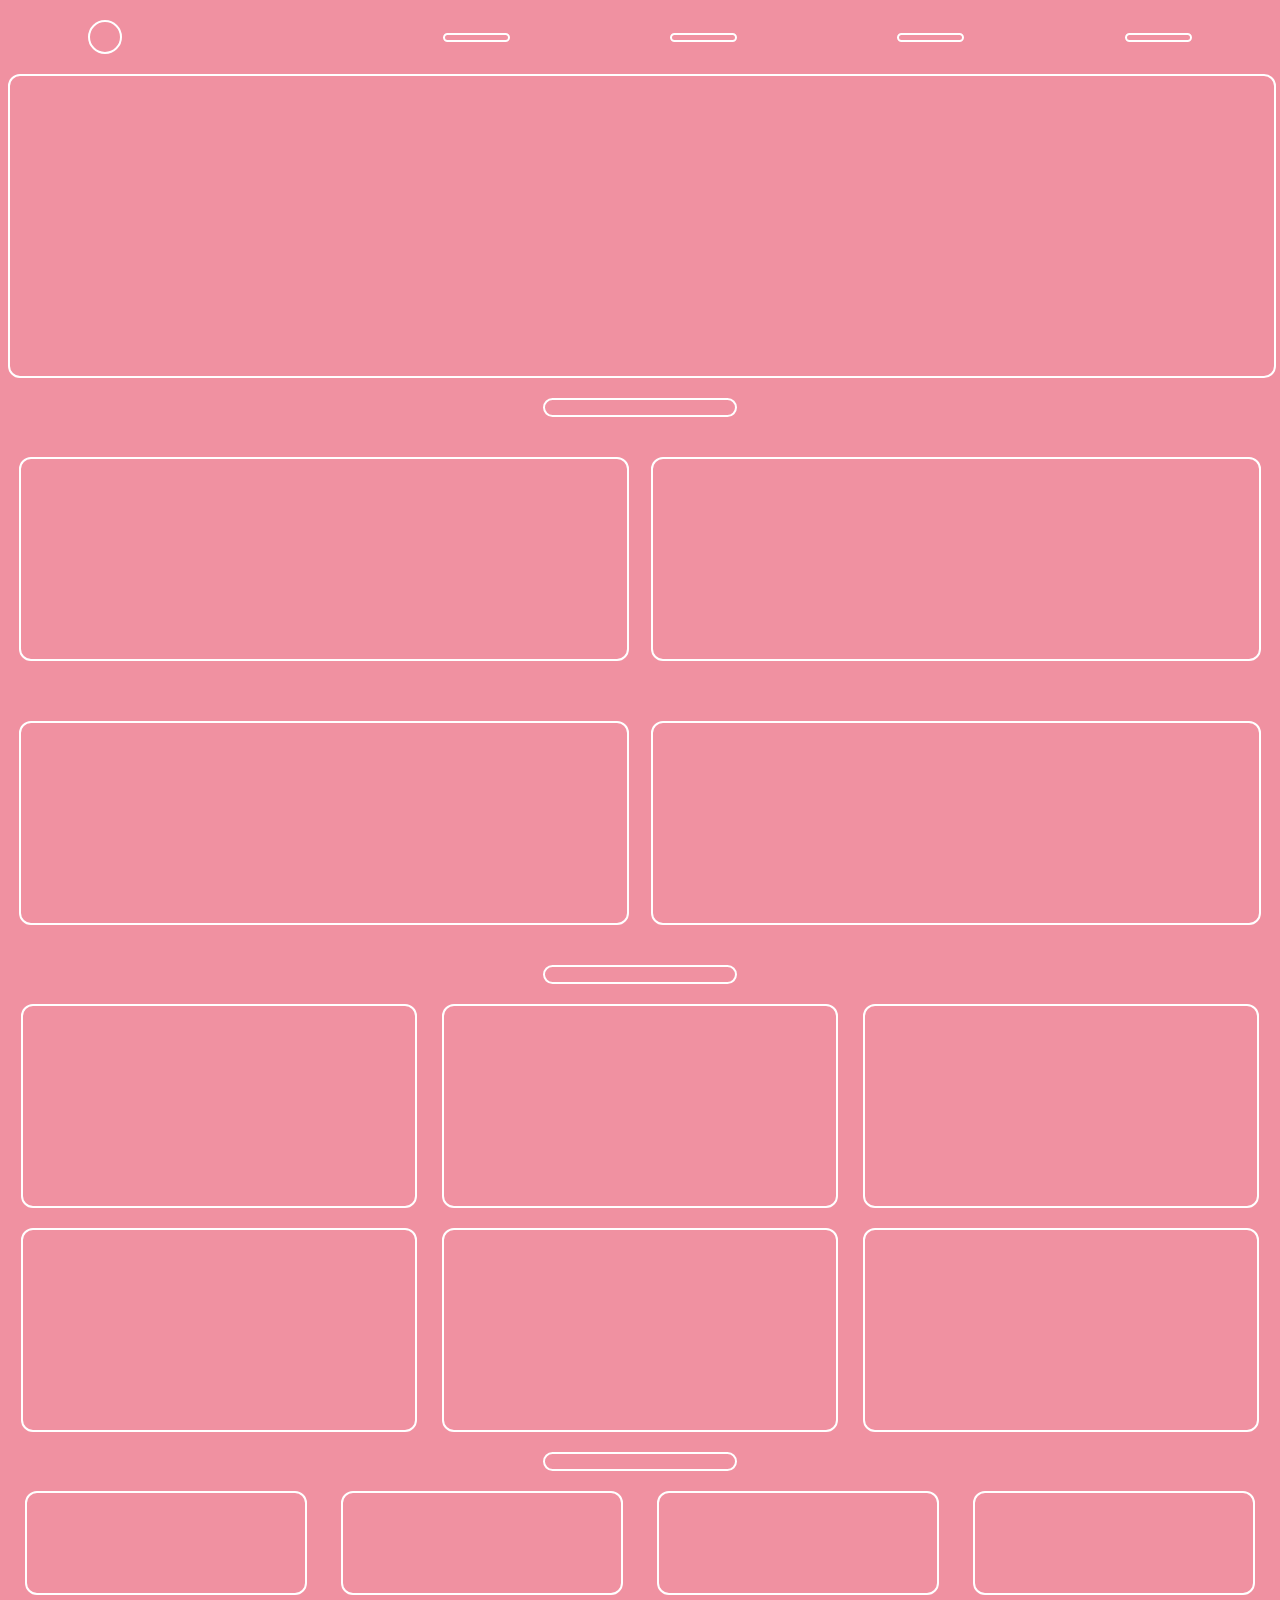
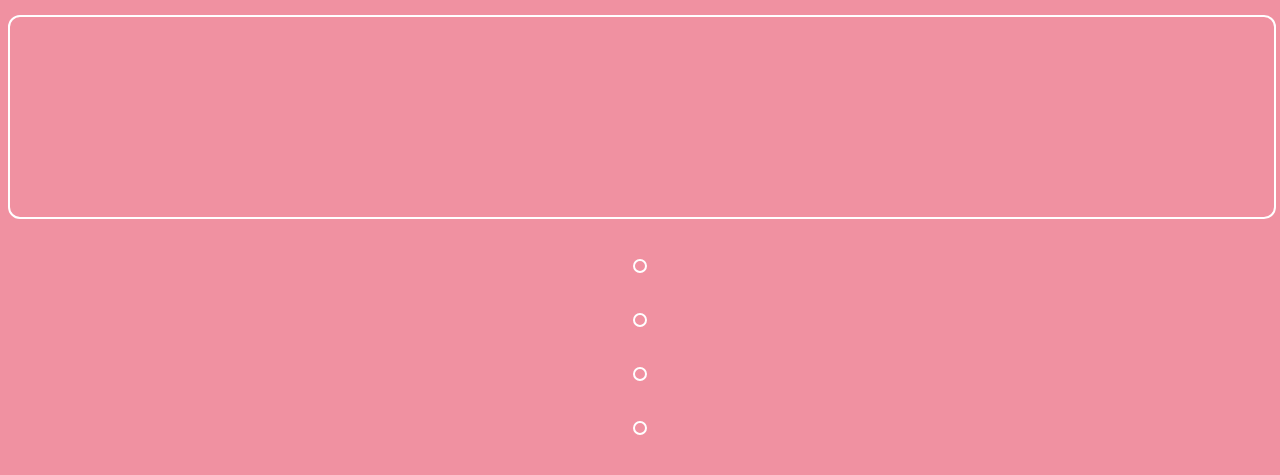
<file: index.html>
<!DOCTYPE html>
<html lang="en">
<head>
    <meta charset="UTF-8">
    <meta name="viewport" content="width=device-width, initial-scale=1.0">
    <title>Document</title>

<style>
body{

background-color: rgb(240, 145, 161);

}
.entete{

display: flex;
justify-content: space-around;
align-items: center;
margin: 20px auto;




}
.petiterectangle{

width: 5%;
height: 5px;
border:2px solid white ;
border-radius: 12px;



}
.cercle2{

height: 30px;
width:30px;
border: 2px solid white;
border-radius: 50%;

}
.granderectangle{

width: 100%;
height: 300px;
border: 2px solid white;
border-radius: 12px;

}
.petiterect{

width: 15%;
height: 15px;
border: 2px solid white;
align-items: center;
margin: 20px auto;
border-radius: 12px;

}
.contenantrectangles{
justify-content: space-around;
display: flex;
margin: 20px auto;
border: 12px;
}
.rect4{

width: 48%;
height: 200px;
border: 2px solid white;
margin: 20px auto;
border-radius: 12px;
} 

.contenant2{
justify-content: space-around;
display: flex;
margin: 20px auto;
border: 12px;
}
.rect2{

width: 48%;
height: 200px;
border: 2px solid white;
margin: 20px auto;
border-radius: 12px;
} 


.petiterect2{

width: 15%;
height: 15px;
border: 2px solid white;
align-items: center;
margin: 20px auto;
border-radius: 12px; 
}

.troisrectangles{
display: flex;
justify-content: space-around;
margin: 20px auto;
}

.rectangle3{

width: 31%;
height: 200px;
border: solid  2px white;
border-radius: 12px;

}

.sixrectangles{
display: flex;
justify-content: space-around;
margin: 20px auto;

}
.rectangle6{


width: 31%;
height: 200px;
border: solid  2px white;
border-radius: 12px;

}

.cercle3{

width: 15%;
height: 15px;
border: 2px solid white;
align-items: center;
margin: 20px auto;
border-radius: 12px; 
}
.content4{

display: flex;
justify-content: space-around;
margin: 20px auto;

}

.rec4{

width: 22%;
height: 100px;
border: 2px solid white;
border-radius: 12px;

}

.dernierrectangle{

width: 100%;
height: 200px;
border: 2px solid white;
border-radius: 12px;

}
.quatrerecercles{ 

display: flex;
justify-content: space-around;
gap: 12px;
margin: 20px ;
}
.cercle4{

    width: 10px;
    height: 10px;
border: 2px solid white;
border-radius: 50%;
margin: 40px auto;

}

.contentrect{
display: flex;
justify-content: space-around;


}

.dernierrect{
width: 50%;
height: 100px;
border: 2px white;
border-radius: 12px;

}








</style>
  </head>


<body>


    </div>
    <div class="entete">
       
        <div class="cercle2"></div>
        
 <div class="rectangle"></div>

 <div class="petiterectangle"></div>
 <div class="petiterectangle"> </div>
 <div class="petiterectangle"></div>
 <div class="petiterectangle"></div>
    </div>

<div class="granderectangle"></div>

<div class="petiterect"></div>

<div class="contenantrectangles">

<div class="rect4"></div>
<div class="rect4"></div>

</div>
<div class="contenant2">

<div class="rect2"></div>
<div class="rect2"></div>
</div>
 
<div class=" petiterect2 "></div>


<div class="troisrectangles">

<div class="rectangle3"></div>
<div class="rectangle3"></div>
<div class="rectangle3"></div>


</div>

 <div class="sixrectangles">

<div class="rectangle6"></div>
<div class="rectangle6"></div>
<div class="rectangle6"></div>


 </div>

<div class="cercle3"></div>

<div class="content4">

<div class="rec4"></div>
<div class="rec4"></div>
<div class="rec4"></div>
<div class="rec4"></div>

</div>

<div class="dernierrectangle"></div>

<div class="quatrecercle">


<div class="cercle4"> </div>
<div class="cercle4"></div>
<div class="cercle4"></div>
<div class="cercle4"></div>

</div>




</body>
</html>
</file>
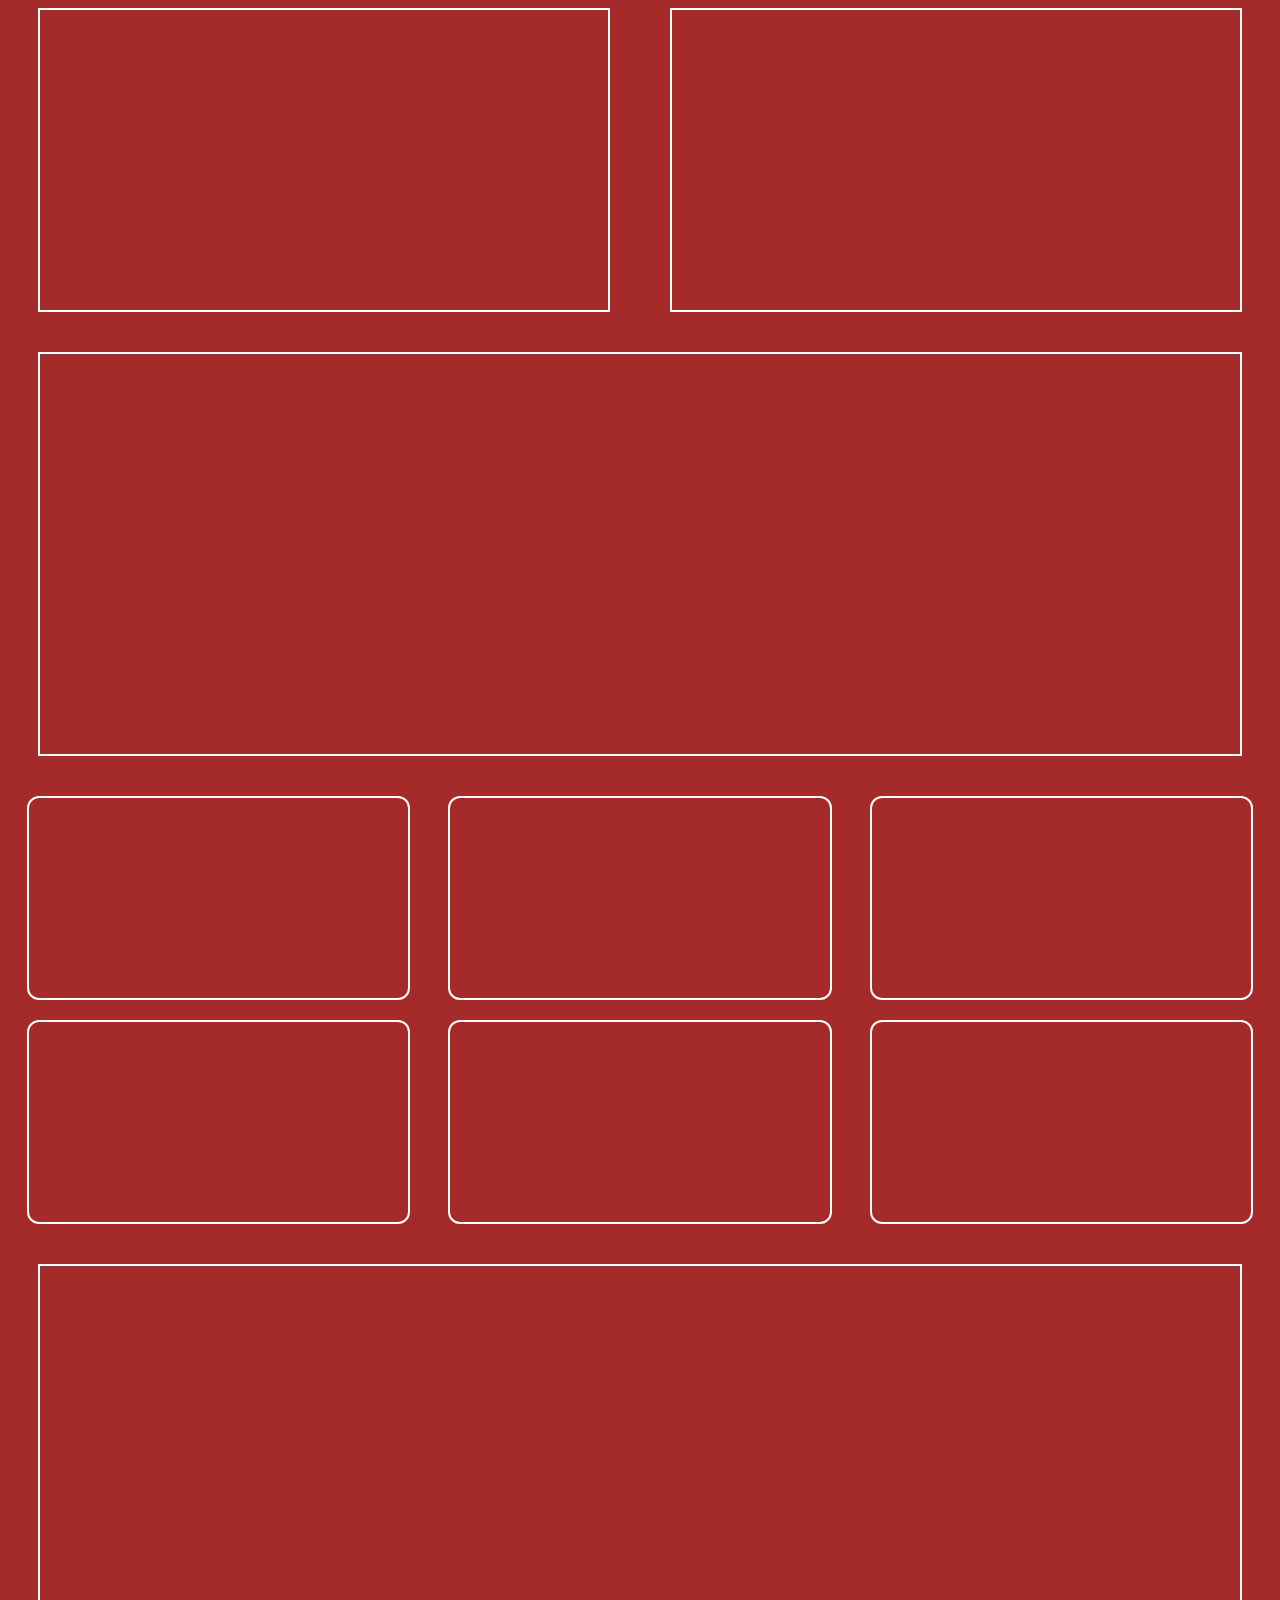
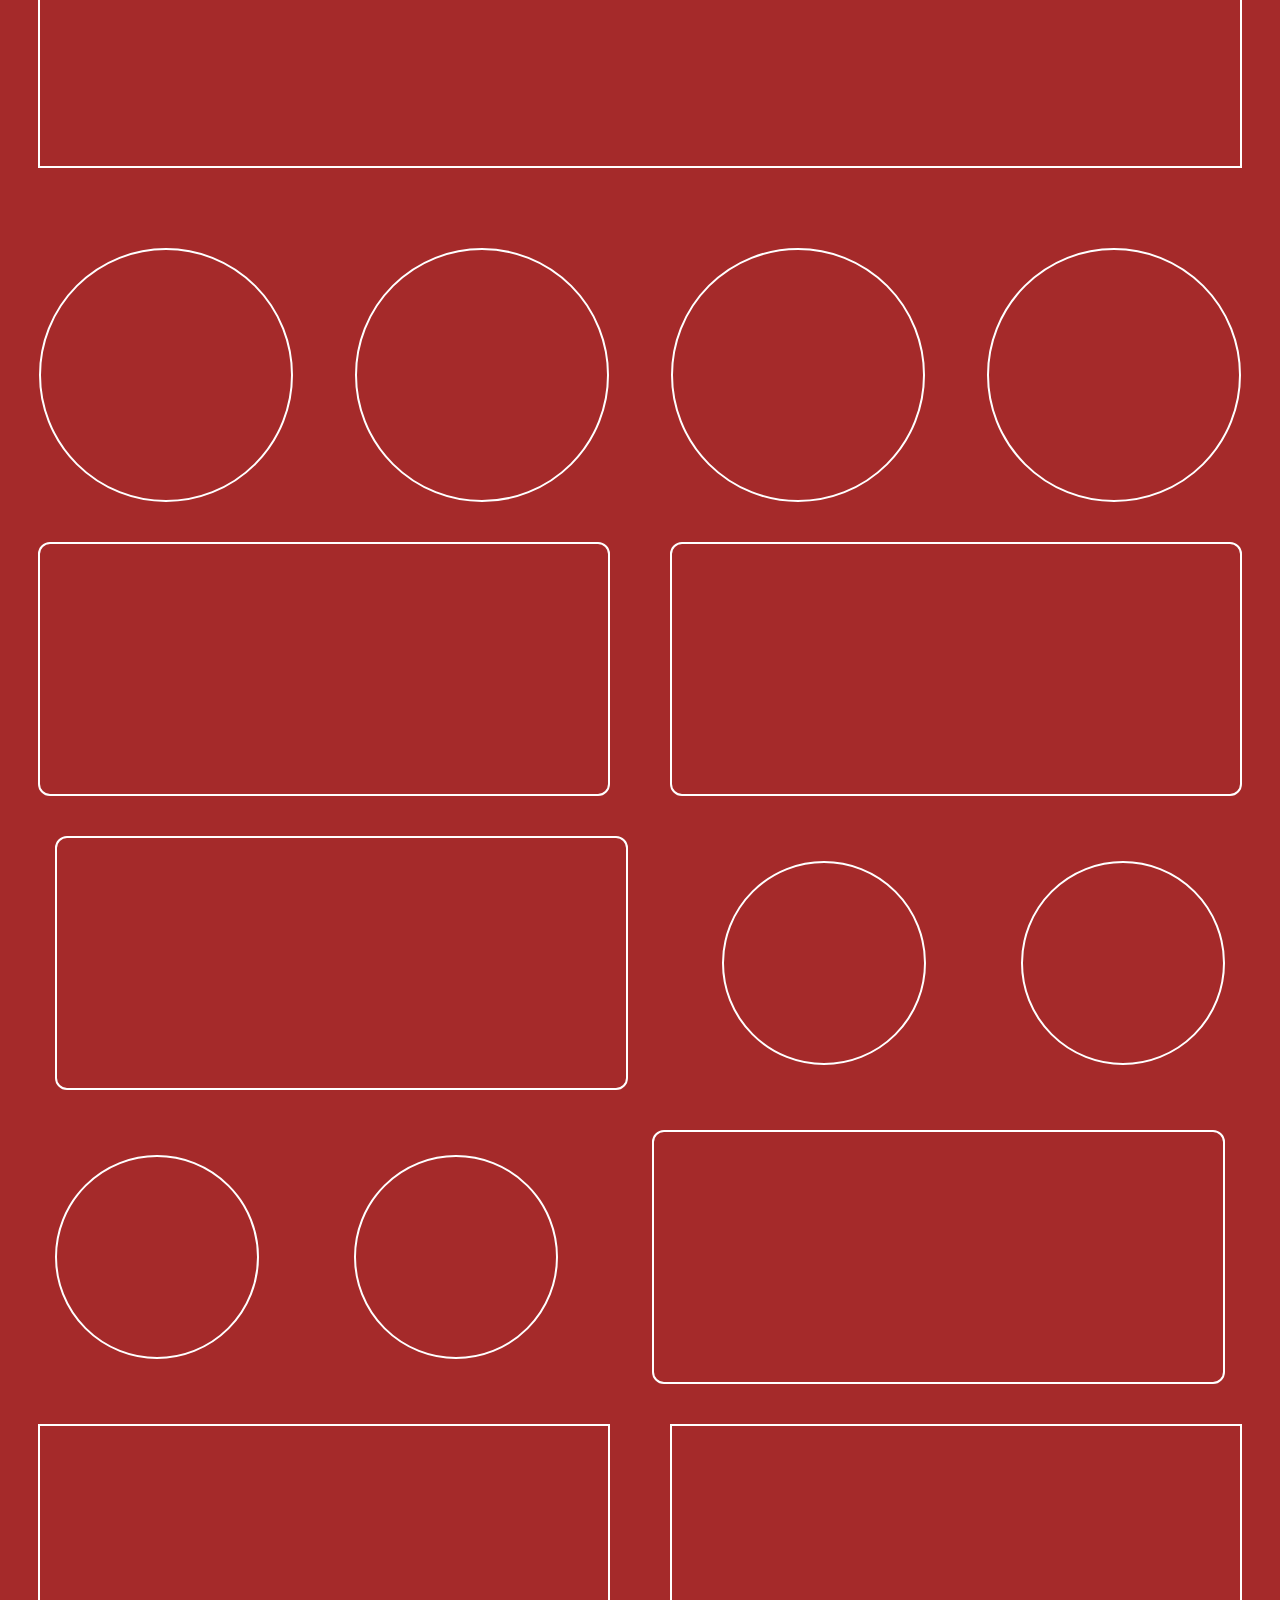
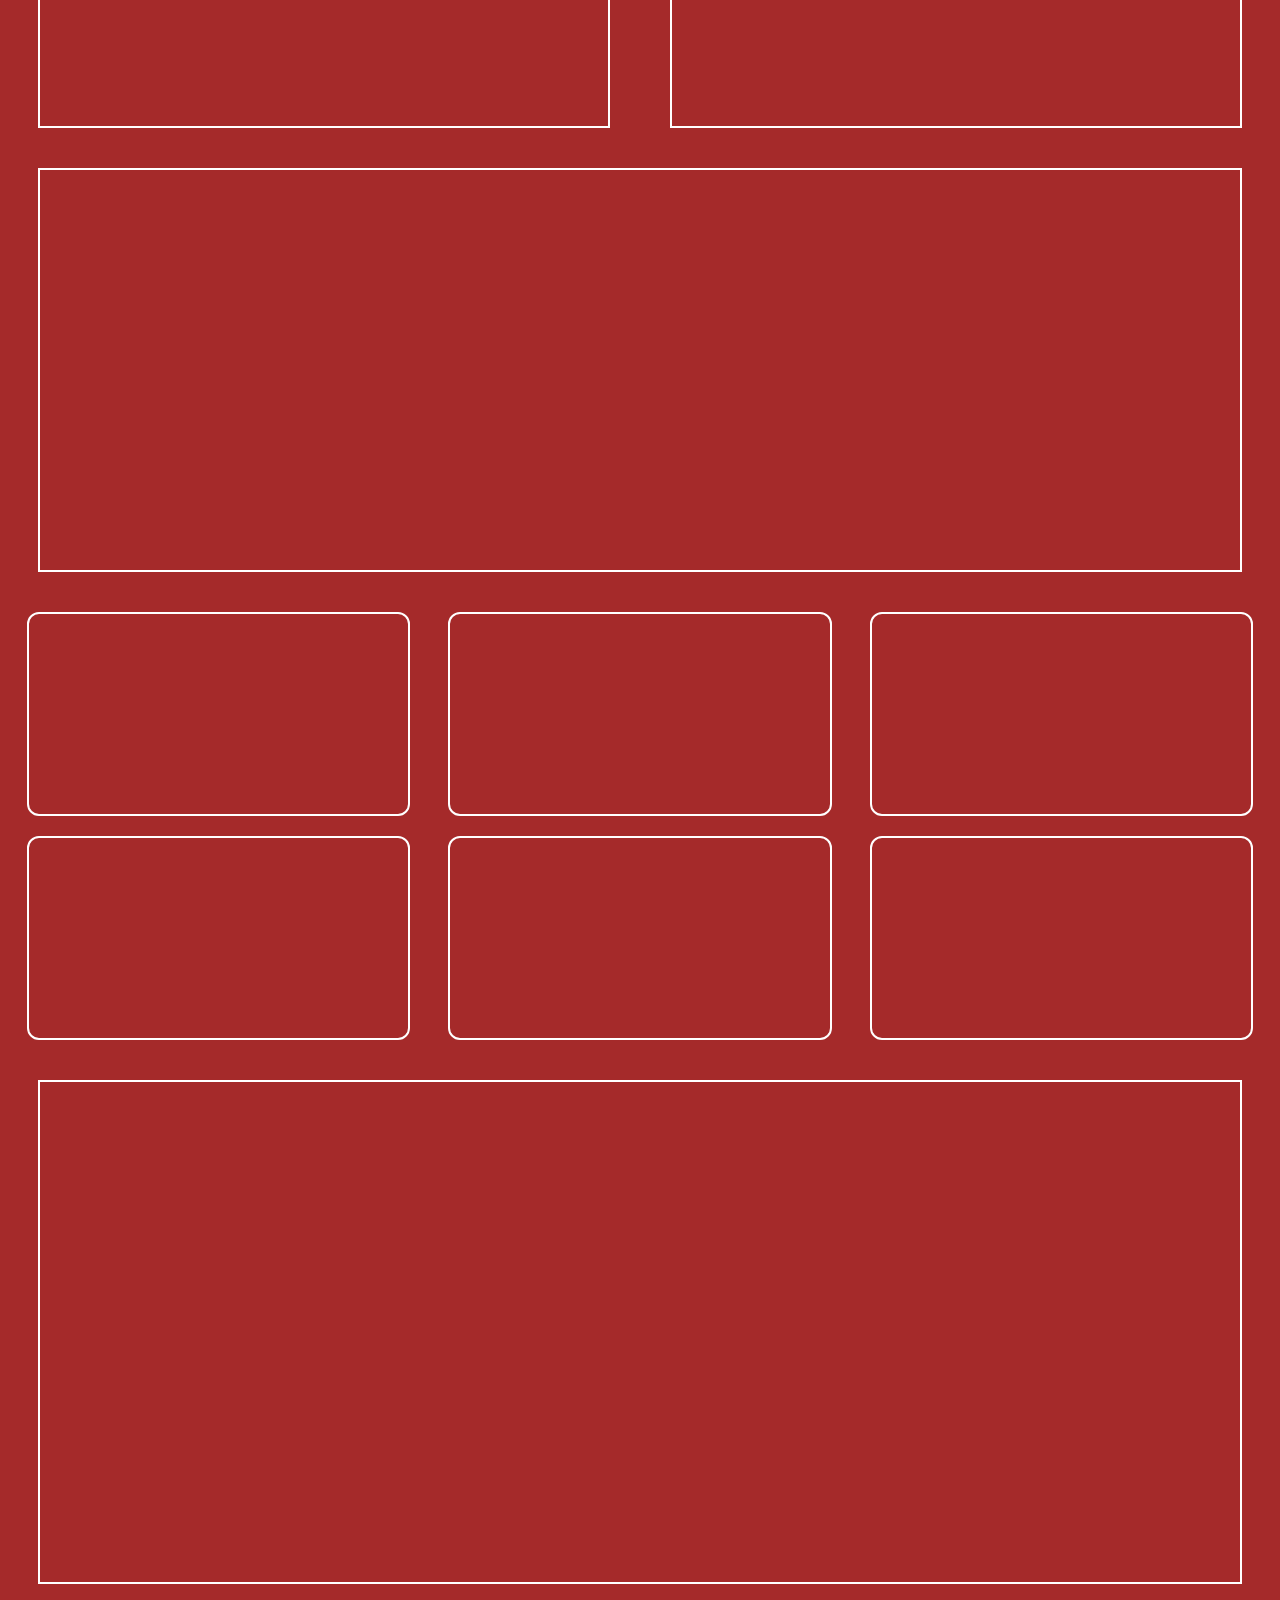
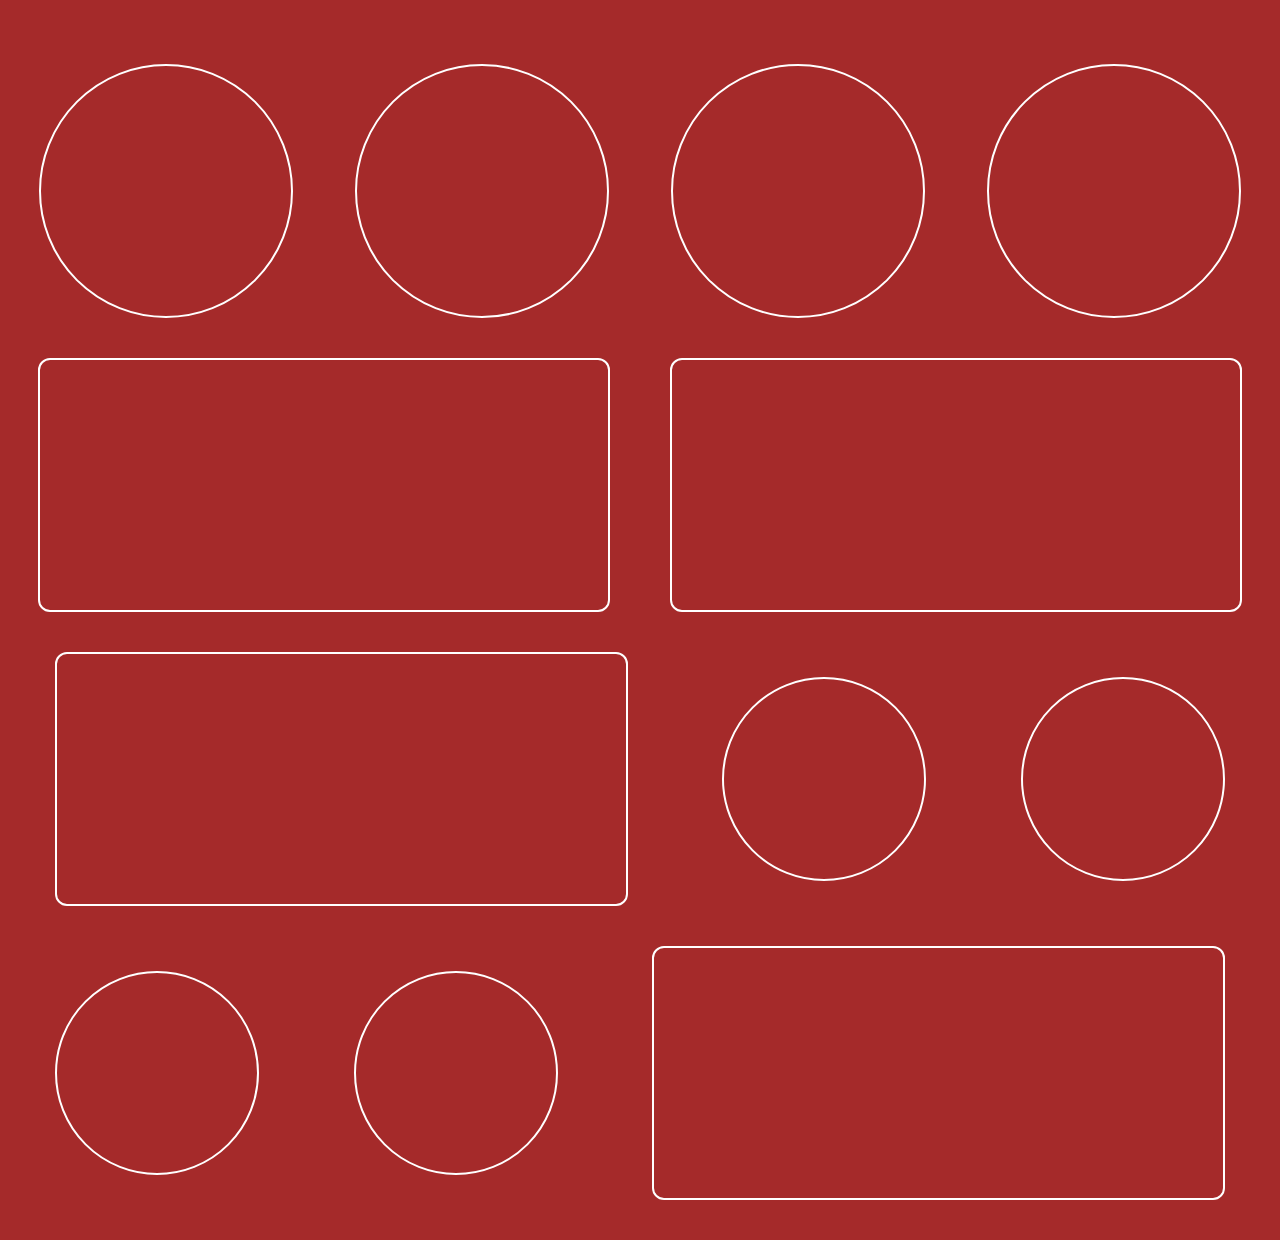
<file: correction.html>
<!DOCTYPE html>
<html lang="en">

<head>
    <meta charset="UTF-8">
    <meta name="viewport" content="width=device-width, initial-scale=1.0">
    <title>Document</title>
    <style>

body{
    background-color: brown;
}

.deuxrectangles{

 display: flex;
 justify-content: space-around;

}
.rectangle{

width: 45%;
height: 300px;
border: 2px solid white;

}
.granderectangle{

width: 95%;
height: 400px;
border: 2px solid white;
margin: 40px auto;

}
.A{

display: flex;
justify-content: space-around;
margin: 20px auto;


}

.B{

width: 30%;
height: 200px;
border:2px solid white ;
border-radius: 12px ;


}
.bigrectangle{

width: 95%;
height: 500px;
border: 2px solid white;
margin: 40px auto;
}

.contentcercle{


display: flex;
justify-content: space-around;

}
.cercle{

    width: 250px;
    height: 250px;
border: 2px solid white;
border-radius: 50%;
margin: 40px auto;
}
.rec{

width: 45%;
height: 250px;
border: 2px solid white;
border-radius: 12px;
}
.contenant3{
display: flex;
justify-content: space-around;
align-items: center;
margin: 40px auto;
}
.rectangle2{

width: 45%;
height: 250px;
border:2px solid white ;
border-radius: 12px;

}
.cercle2{

height: 200px;
width: 200px;
border: 2px solid white;
border-radius: 50%;
}


    </style>
</head>

<body>
    <div class="deuxrectangles">

        <div class="rectangle"></div>
        <div class="rectangle"></div>


    </div>

    <div class="granderectangle"></div>


    <div class="A">
        <div class="B"></div>
        <div class="B"></div>
        <div class="B"></div>



    </div>




    <div class="A">
        <div class="B"></div>
        <div class="B"></div>
        <div class="B"></div>


    </div>
    <div class="bigrectangle"></div>

    <div class="contentcercle">
        <div class="cercle"></div>
        <div class="cercle"></div>
        <div class="cercle"></div>
        <div class="cercle"></div>


    </div>
    <div class="deuxrectangles">

        <div class="rec"></div>
        <div class="rec"></div>


    </div>
    <div class="contenant3">
        <div class="rectangle2"></div>
        <div class="cercle2"></div>
        <div class="cercle2"></div>

    </div>


    </div>
    <div class="contenant3">
       
        <div class="cercle2"></div>
        <div class="cercle2"></div>
 <div class="rectangle2"></div>
    </div>
</body>

</html>


    </style>
</head>

<body>
    <div class="deuxrectangles">

        <div class="rectangle"></div>
        <div class="rectangle"></div>


    </div>

    <div class="granderectangle"></div>


    <div class="A">
        <div class="B"></div>
        <div class="B"></div>
        <div class="B"></div>



    </div>




    <div class="A">
        <div class="B"></div>
        <div class="B"></div>
        <div class="B"></div>


    </div>
    <div class="bigrectangle"></div>

    <div class="contentcercle">
        <div class="cercle"></div>
        <div class="cercle"></div>
        <div class="cercle"></div>
        <div class="cercle"></div>


    </div>
    <div class="deuxrectangles">

        <div class="rec"></div>
        <div class="rec"></div>


    </div>
    <div class="contenant3">
        <div class="rectangle2"></div>
        <div class="cercle2"></div>
        <div class="cercle2"></div>

    </div>


    </div>
    <div class="contenant3">
       
        <div class="cercle2"></div>
        <div class="cercle2"></div>
 <div class="rectangle2"></div>
    </div>
</body>

</html>
</file>
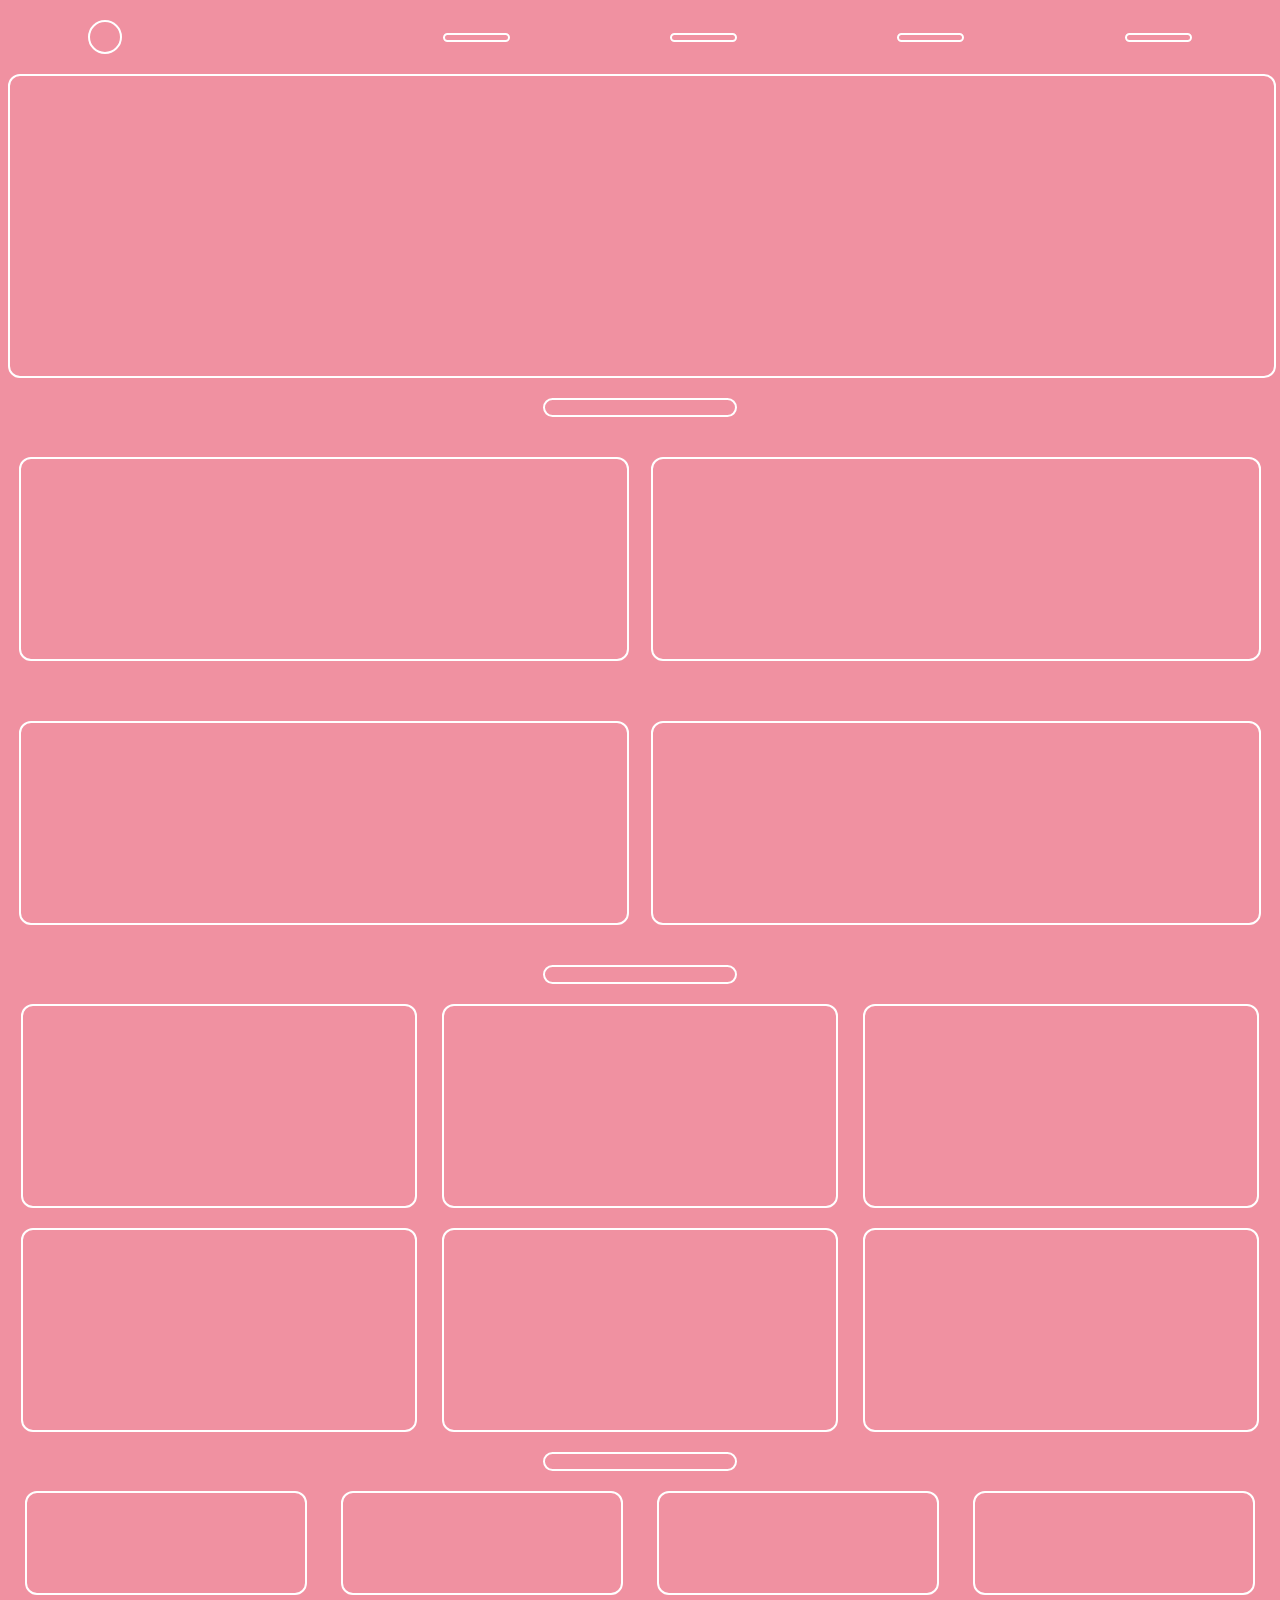
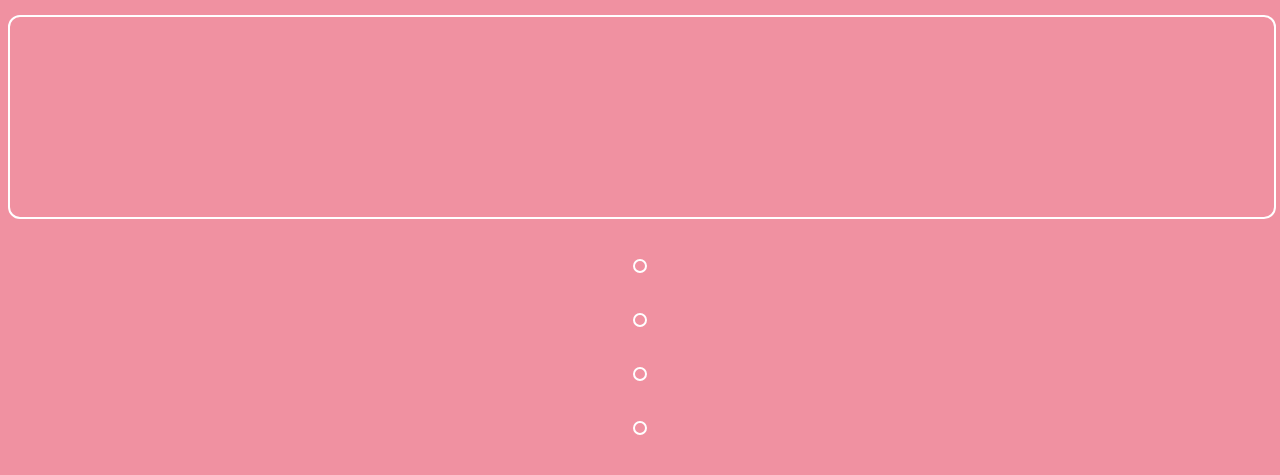
<file: exo1.html>
<!DOCTYPE html>
<html lang="en">
<head>
    <meta charset="UTF-8">
    <meta name="viewport" content="width=device-width, initial-scale=1.0">
    <title>Document</title>

<style>
body{

background-color: rgb(240, 145, 161);

}
.entete{

display: flex;
justify-content: space-around;
align-items: center;
margin: 20px auto;


}
.petiterectangle{

width: 5%;
height: 5px;
border:2px solid white ;
border-radius: 12px;



}
.cercle2{

height: 30px;
width:30px;
border: 2px solid white;
border-radius: 50%;

}
.granderectangle{

width: 100%;
height: 300px;
border: 2px solid white;
border-radius: 12px;

}
.petiterect{

width: 15%;
height: 15px;
border: 2px solid white;
align-items: center;
margin: 20px auto;
border-radius: 12px;

}
.contenantrectangles{
justify-content: space-around;
display: flex;
margin: 20px auto;
border: 12px;
}
.rect4{

width: 48%;
height: 200px;
border: 2px solid white;
margin: 20px auto;
border-radius: 12px;
} 

.contenant2{
justify-content: space-around;
display: flex;
margin: 20px auto;
border: 12px;
}
.rect2{

width: 48%;
height: 200px;
border: 2px solid white;
margin: 20px auto;
border-radius: 12px;
} 


.petiterect2{

width: 15%;
height: 15px;
border: 2px solid white;
align-items: center;
margin: 20px auto;
border-radius: 12px; 
}

.troisrectangles{
display: flex;
justify-content: space-around;
margin: 20px auto;
}

.rectangle3{

width: 31%;
height: 200px;
border: solid  2px white;
border-radius: 12px;

}

.sixrectangles{
display: flex;
justify-content: space-around;
margin: 20px auto;

}
.rectangle6{


width: 31%;
height: 200px;
border: solid  2px white;
border-radius: 12px;

}

.cercle3{

width: 15%;
height: 15px;
border: 2px solid white;
align-items: center;
margin: 20px auto;
border-radius: 12px; 
}
.content4{

display: flex;
justify-content: space-around;
margin: 20px auto;

}

.rec4{

width: 22%;
height: 100px;
border: 2px solid white;
border-radius: 12px;

}

.dernierrectangle{

width: 100%;
height: 200px;
border: 2px solid white;
border-radius: 12px;

}
.quatrerecercles{ 

display: flex;
justify-content: space-around;
gap: 12px;
margin: 20px ;
}
.cercle4{

    width: 10px;
    height: 10px;
border: 2px solid white;
border-radius: 50%;
margin: 40px auto;

}

.contentrect{
display: flex;
justify-content: space-around;


}

.dernierrect{
width: 50%;
height: 100px;
border: 2px white;
border-radius: 12px;

}








</style>
  </head>


<body>


    </div>
    <div class="entete">
       
        <div class="cercle2"></div>
        
 <div class="rectangle"></div>

 <div class="petiterectangle"></div>
 <div class="petiterectangle"> </div>
 <div class="petiterectangle"></div>
 <div class="petiterectangle"></div>
    </div>

<div class="granderectangle"></div>

<div class="petiterect"></div>

<div class="contenantrectangles">

<div class="rect4"></div>
<div class="rect4"></div>

</div>
<div class="contenant2">

<div class="rect2"></div>
<div class="rect2"></div>
</div>
 
<div class=" petiterect2 "></div>


<div class="troisrectangles">

<div class="rectangle3"></div>
<div class="rectangle3"></div>
<div class="rectangle3"></div>


</div>

 <div class="sixrectangles">

<div class="rectangle6"></div>
<div class="rectangle6"></div>
<div class="rectangle6"></div>


 </div>

<div class="cercle3"></div>

<div class="content4">

<div class="rec4"></div>
<div class="rec4"></div>
<div class="rec4"></div>
<div class="rec4"></div>

</div>

<div class="dernierrectangle"></div>

<div class="quatrecercle">


<div class="cercle4"> </div>
<div class="cercle4"></div>
<div class="cercle4"></div>
<div class="cercle4"></div>

</div>




</body>
</html>
</file>
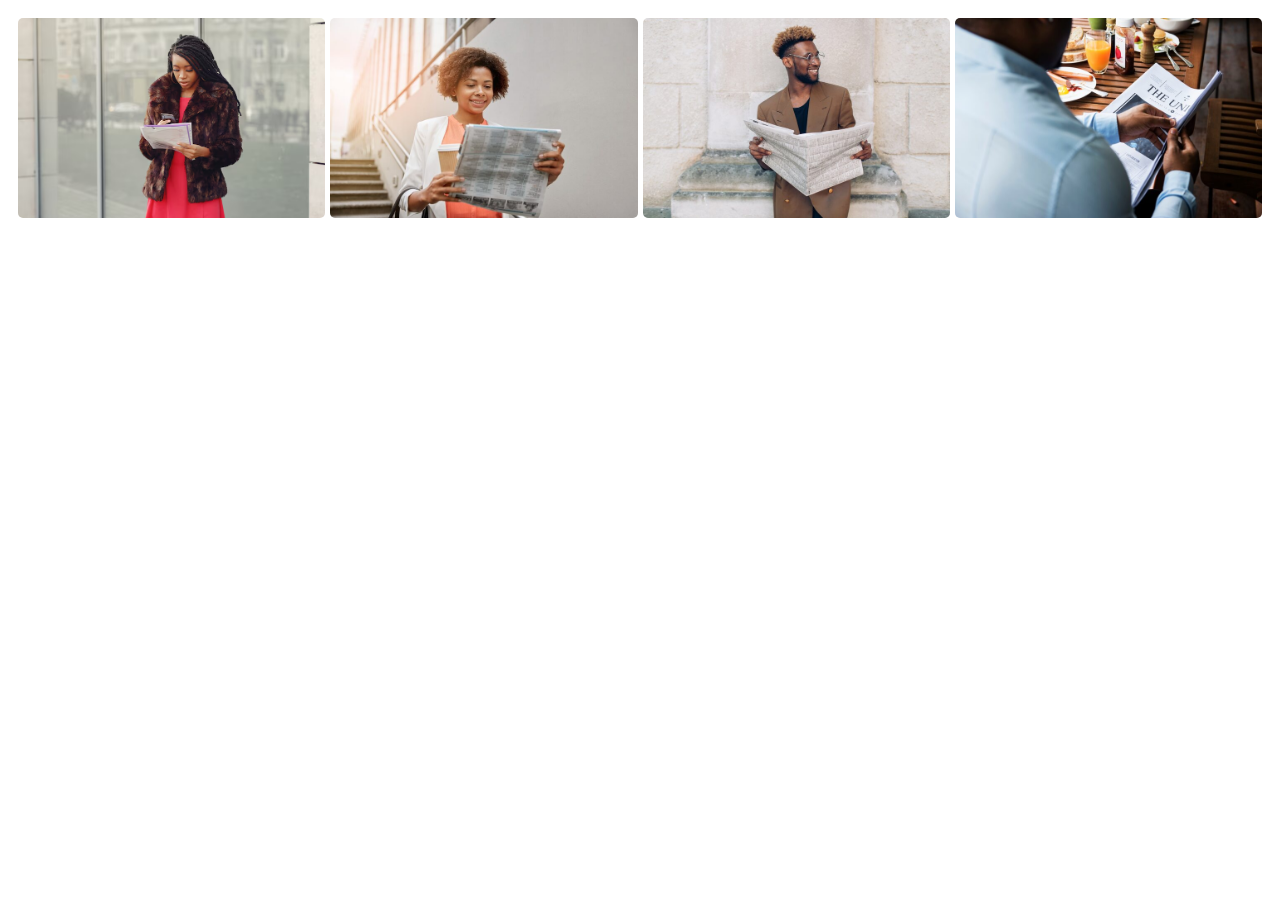
<file: exo2.html>
<!DOCTYPE html>
<html lang="en">
<head>
    <meta charset="UTF-8">
    <meta name="viewport" content="width=device-width, initial-scale=1.0">
    <title>Document</title>


<style>


.bloc {
    display: flex;           /* met les images sur une ligne */
    gap: 5px;               /* espace entre images */
    padding: 10px;
    border-radius: 5px;

    
}

.bloc img {
    width:500px;              /* 4 images = 25% chacune */
    height: 200px;
    object-fit: cover;
    border-radius: 5px;
}


p{

text-align: center;

}


.bigrectangle{

width: 95%;
height: 500px;
border: 2px solid white;
margin: 40px auto;
}

</style>

</head>
<body>
    



<div class="bloc image">
    <img src="./belle-femme-affaires-noire-dans-ville-printemps_1157-32172.jpg">
    <img src="./concept-entreprise-personnes-jeune-femme-affaires-afro-americaine-souriante-tasse-cafe-descendant-escaliers-dans-pass(2).jpg">
    <img src="./homme-veste-journal_1429-2373.jpg">
    <img src="./vue-arriere-homme-noir-journal-lisant-prendre-petit-dejeuner_53876-54394.jpg">

    
</div>



</body>
</html>
</file>
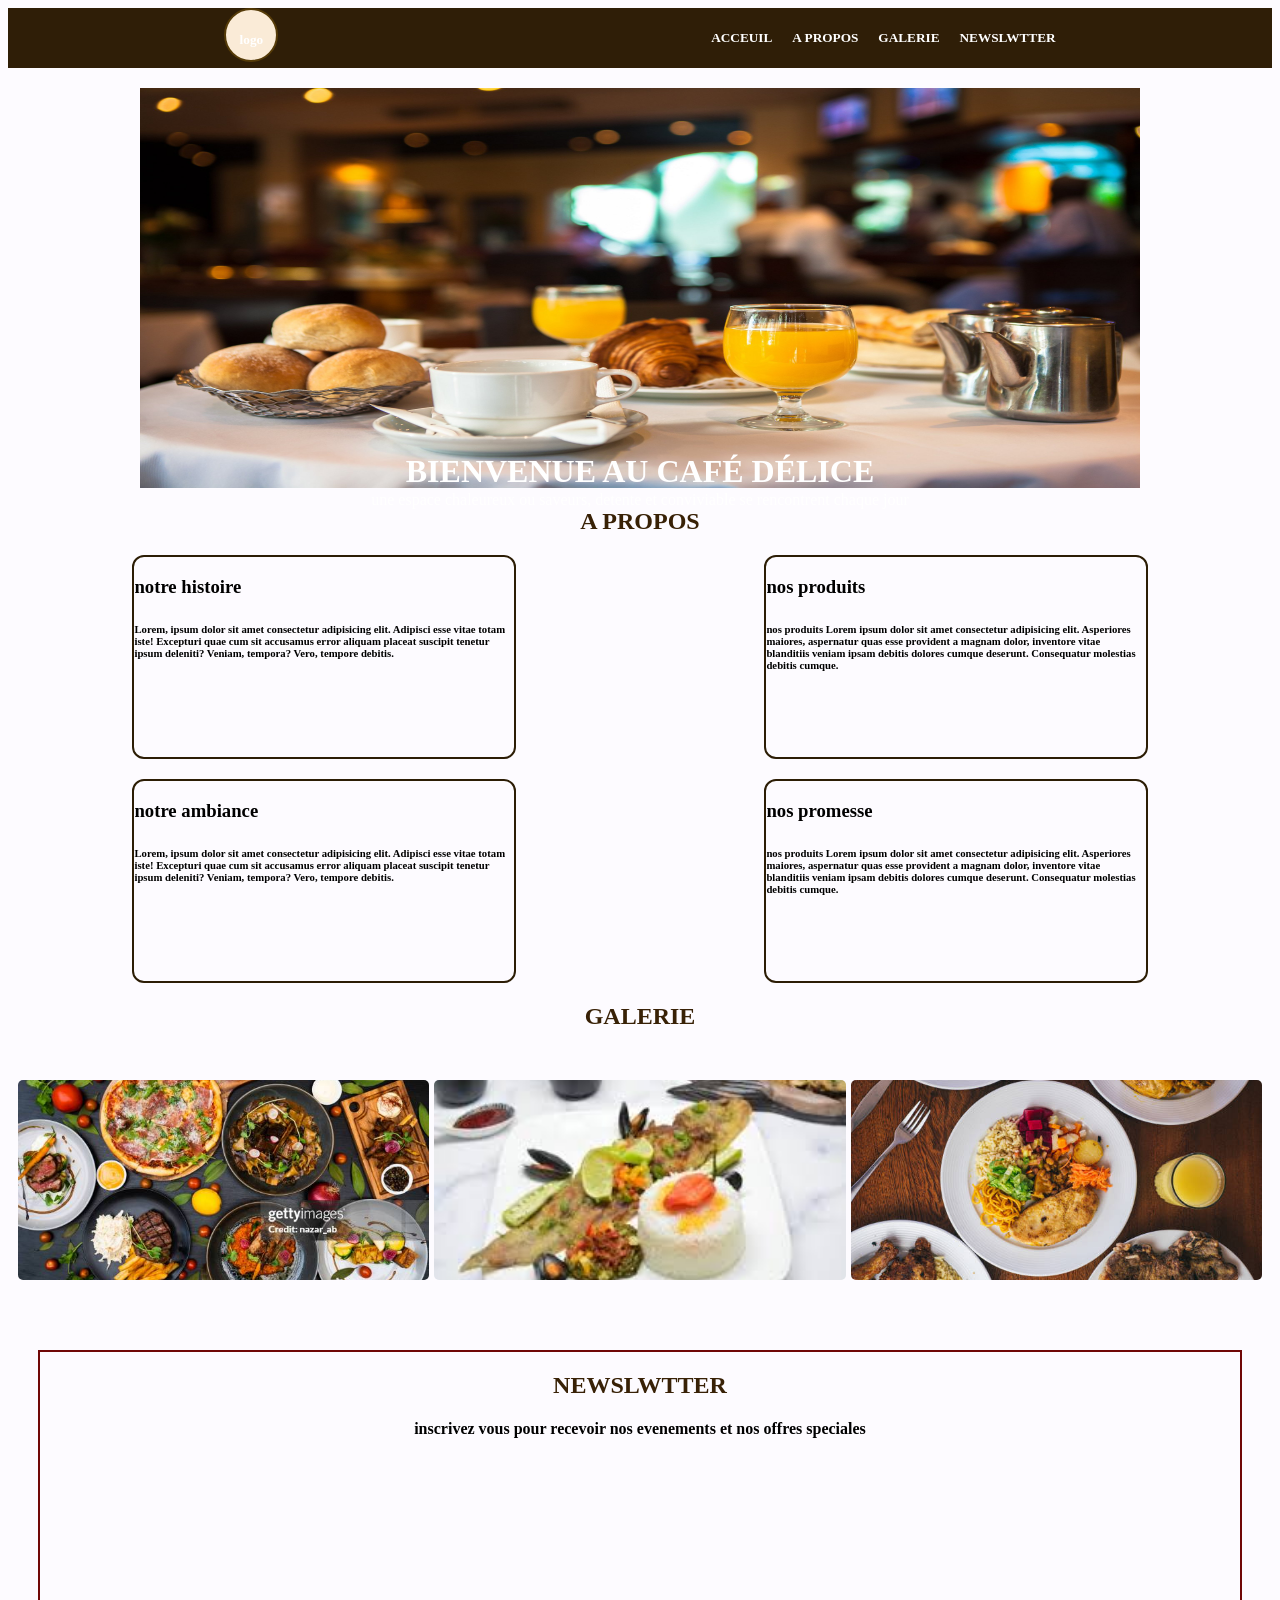
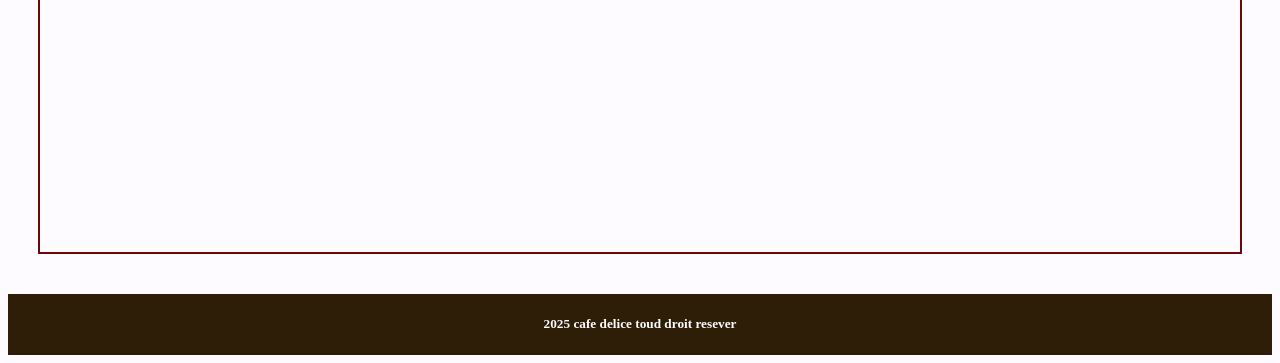
<file: exo3.html>
<!DOCTYPE html>
<html lang="en">

<head>
    <meta charset="UTF-8">
    <meta name="viewport" content="width=device-width, initial-scale=1.0">
    <title>Document</title>

    <style>
        body {

            background-color: rgb(253, 251, 255);

        }




        .entete {

            display: flex;
            justify-content: space-around;
            background-color: rgb(47, 30, 7);
            color: rgb(255, 255, 255);
text-align: center;
        }

        .cercle2 {

            height: 50px;
            width: 50px;
            border: 2px solid rgb(85, 59, 8);
            border-radius: 50%;
background-color: antiquewhite ;
        }

        img {

            height: 400px;
            width: 1000px;
            display: block;
            margin: auto;
            margin: 20PX auto;

        }

        h1 {
            text-align: center;
            position: absolute;
            top: 50%;
            left: 50%;
            transform: translate(-50%, -50%);
            color: white;
        }

        p {


            text-align: center;
            position: absolute;
            top: 50%;
            left: 50%;
            transform: translate(-50%, -50%);
            color: white;
            margin: 50PX auto;

        }

        h2 {

            text-align: center;
            color: rgb(56, 33, 6);

        }

        .deuxrectangles {

            display: flex;
            justify-content: space-around;
            margin: 20px auto;
        }

        .rectangle {

            width: 30%;
            height: 200px;
            border: 2px solid rgb(44, 29, 5);
            border-radius: 12px;
        }


        .bloc {
            display: flex;
            /* met les images sur une ligne */
            gap: 5px;
            /* espace entre images */
            padding: 10px;
            border-radius: 5px;

        }

        .bloc img {
            width: 500px;
            /* 4 images = 25% chacune */
            height: 200px;
            object-fit: cover;
            border-radius: 5px;

        }

        .bigrectangle {

            width: 95%;
            height: 500px;
            border: 2px solid rgb(112, 7, 7);
            margin: 40px auto;
        }

        h4 {

            text-align: center;

        }

        .footer {

            display: flex;
            justify-content: space-around;
            background-color: rgb(47, 30, 7);
            color: rgb(254, 254, 254);


        }

        .sss{
            display: flex;
            gap: 20px;
        }



        
    </style>

</head>

<body>


    <div class="entete">

        <div class="cercle2">
            <H5>logo</H5>
        </div>

    <div class="sss">
            <H5>ACCEUIL</H5>
        <H5>A PROPOS</H5>
        <H5>GALERIE</H5>
        <H5>NEWSLWTTER</H5>
    </div>




    </div>
    <img src="./cafe-de-rome-dakar (1).jpg" alt="">
    <h1> BIENVENUE AU CAFÉ DÉLICE</h1>
    <p>une espace chaleureux ou saveurs, detente et conviviable se rencontrent chaque jour</p>

    </div>
    <H2>A PROPOS</H2>


    <div class="deuxrectangles">

        <div class="rectangle">
            <h3>notre histoire</h3>
            <h6> Lorem, ipsum dolor sit amet consectetur adipisicing elit. Adipisci esse vitae totam iste! Excepturi
                quae cum sit accusamus error aliquam placeat suscipit tenetur ipsum deleniti? Veniam, tempora? Vero,
                tempore debitis.</h6>
        </div>

        <div class="rectangle">
            <h3>nos produits</h3>
            <h6>nos produits Lorem ipsum dolor sit amet consectetur adipisicing elit. Asperiores maiores, aspernatur
                quas esse provident a magnam dolor, inventore vitae blanditiis veniam ipsam debitis dolores cumque
                deserunt. Consequatur molestias debitis cumque.</h6>

        </div>

    </div>


    <div class="deuxrectangles">

        <div class="rectangle">
            <h3>notre ambiance</h3>
            <h6> Lorem, ipsum dolor sit amet consectetur adipisicing elit. Adipisci esse vitae totam iste! Excepturi
                quae cum sit accusamus error aliquam placeat suscipit tenetur ipsum deleniti? Veniam, tempora? Vero,
                tempore debitis.</h6>
        </div>

        <div class="rectangle">
            <h3>nos promesse</h3>
            <h6>nos produits Lorem ipsum dolor sit amet consectetur adipisicing elit. Asperiores maiores, aspernatur
                quas esse provident a magnam dolor, inventore vitae blanditiis veniam ipsam debitis dolores cumque
                deserunt. Consequatur molestias debitis cumque.</h6>

        </div>

    </div>

    <h2>GALERIE</h2>


    <div class="bloc image">
        <img src="./plat.jpg">
        <img src="./plat2.jpg">
        <img src="./plat3.jpg">

    </div>

    <div class="bigrectangle">

        <h2>NEWSLWTTER</h2>
        <h4>inscrivez vous pour recevoir nos evenements et nos offres speciales</h4>








    </div>


    <div class="footer">

        <H5>2025 cafe delice toud droit resever</H5>

    </div>







</body>

</html>
</file>
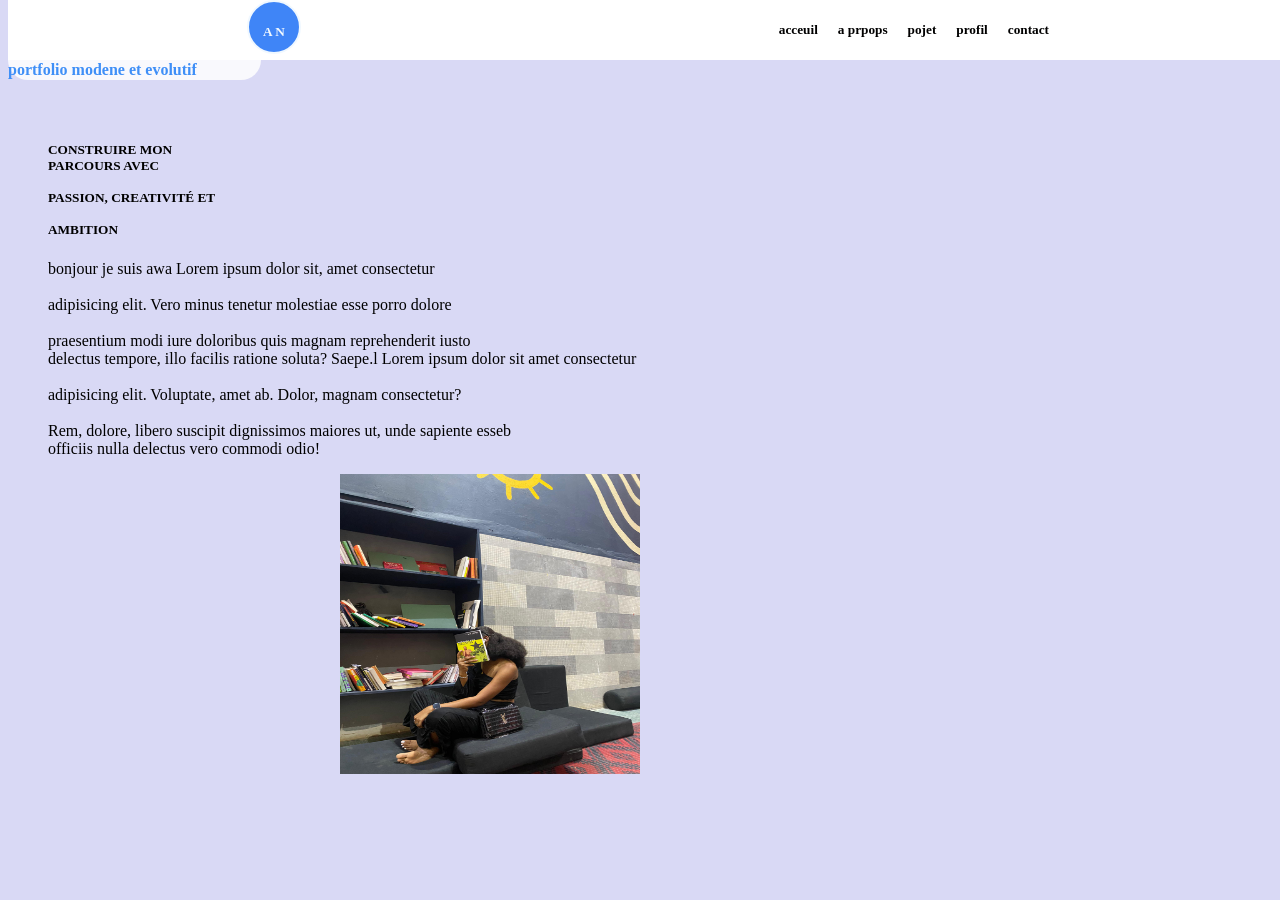
<file: exo5.html>
<!DOCTYPE html>
<html lang="en">
<head>
    <meta charset="UTF-8">
    <meta name="viewport" content="width=device-width, initial-scale=1.0">
    <title>Document</title>
<style>

body{

background-color: rgb(217, 217, 245);

}

.sss{
            display: flex;
            gap: 20px;
        }


 .entete {

            display: flex;
            justify-content: space-around;
            background-color: rgb(255, 255, 255);
            color: rgb(1, 0, 0);
            text-align: center;
            position: fixed;
            width: 100%;   
            top: 0;  

        }
 .cercle2 {

            height: 50px;
            width: 50px;
            border: 2px solid ;
            background-color: rgb(63, 133, 247) ;
            color: aliceblue;
            border-radius: 50px;
    
        }
 .contenu{
  
           background-color: rgb(249, 249, 253);
            height: 40px;
            width: 20%;
            color: rgb(63, 143, 247);
            border-radius: 30px;
            text-align: center;
            margin-top: 40px;
display: flex;
align-items: flex-start;
gap: 20px;

        }
        
 
.texte{
        
          width: 50%;
         text-align: left;

       } 
.photo{
        float: right;

}

.bloc{

        display: flex;
        padding: 40px; 
        align-items: center;
        justify-content: space-between;
}


</style>
</head>
<body>
    


 <div class="entete">

        <div class="cercle2">
            <H5>A N</H5>
        </div>

    <div class="sss">
            <H5>acceuil</H5>
            <H5> a prpops</H5>
            <H5>pojet</H5>
            <h5>profil</h5>
            <H5>contact</H5>
    </div>

      </div>


<div class="contenu">
            <H4>portfolio modene et evolutif</H4>
</div>


<div class="bloc">

<div class="texte">
 <h5>
CONSTRUIRE MON  <BR>PARCOURS AVEC </BR>
 <BR>PASSION, CREATIVITÉ ET</BR>
 <BR> AMBITION </BR>

 </h5>


 <P> bonjour je suis awa Lorem ipsum dolor sit, amet consectetur <BR></BR> adipisicing elit. Vero minus tenetur molestiae esse porro dolore <BR></BR> praesentium modi iure doloribus quis magnam reprehenderit iusto  <br>delectus tempore, illo facilis ratione soluta? Saepe.l Lorem ipsum dolor sit amet consectetur <BR></BR> adipisicing elit. Voluptate, amet ab. Dolor, magnam consectetur? <BR></BR> Rem, dolore, libero suscipit dignissimos maiores ut, unde sapiente esseb <br> officiis nulla delectus vero commodi odio!</P>

<div class="photo">
<img src="./ma photo.jpg" alt="" width="300" height="300">

</div>
</div>
</body>
</html>
</file>
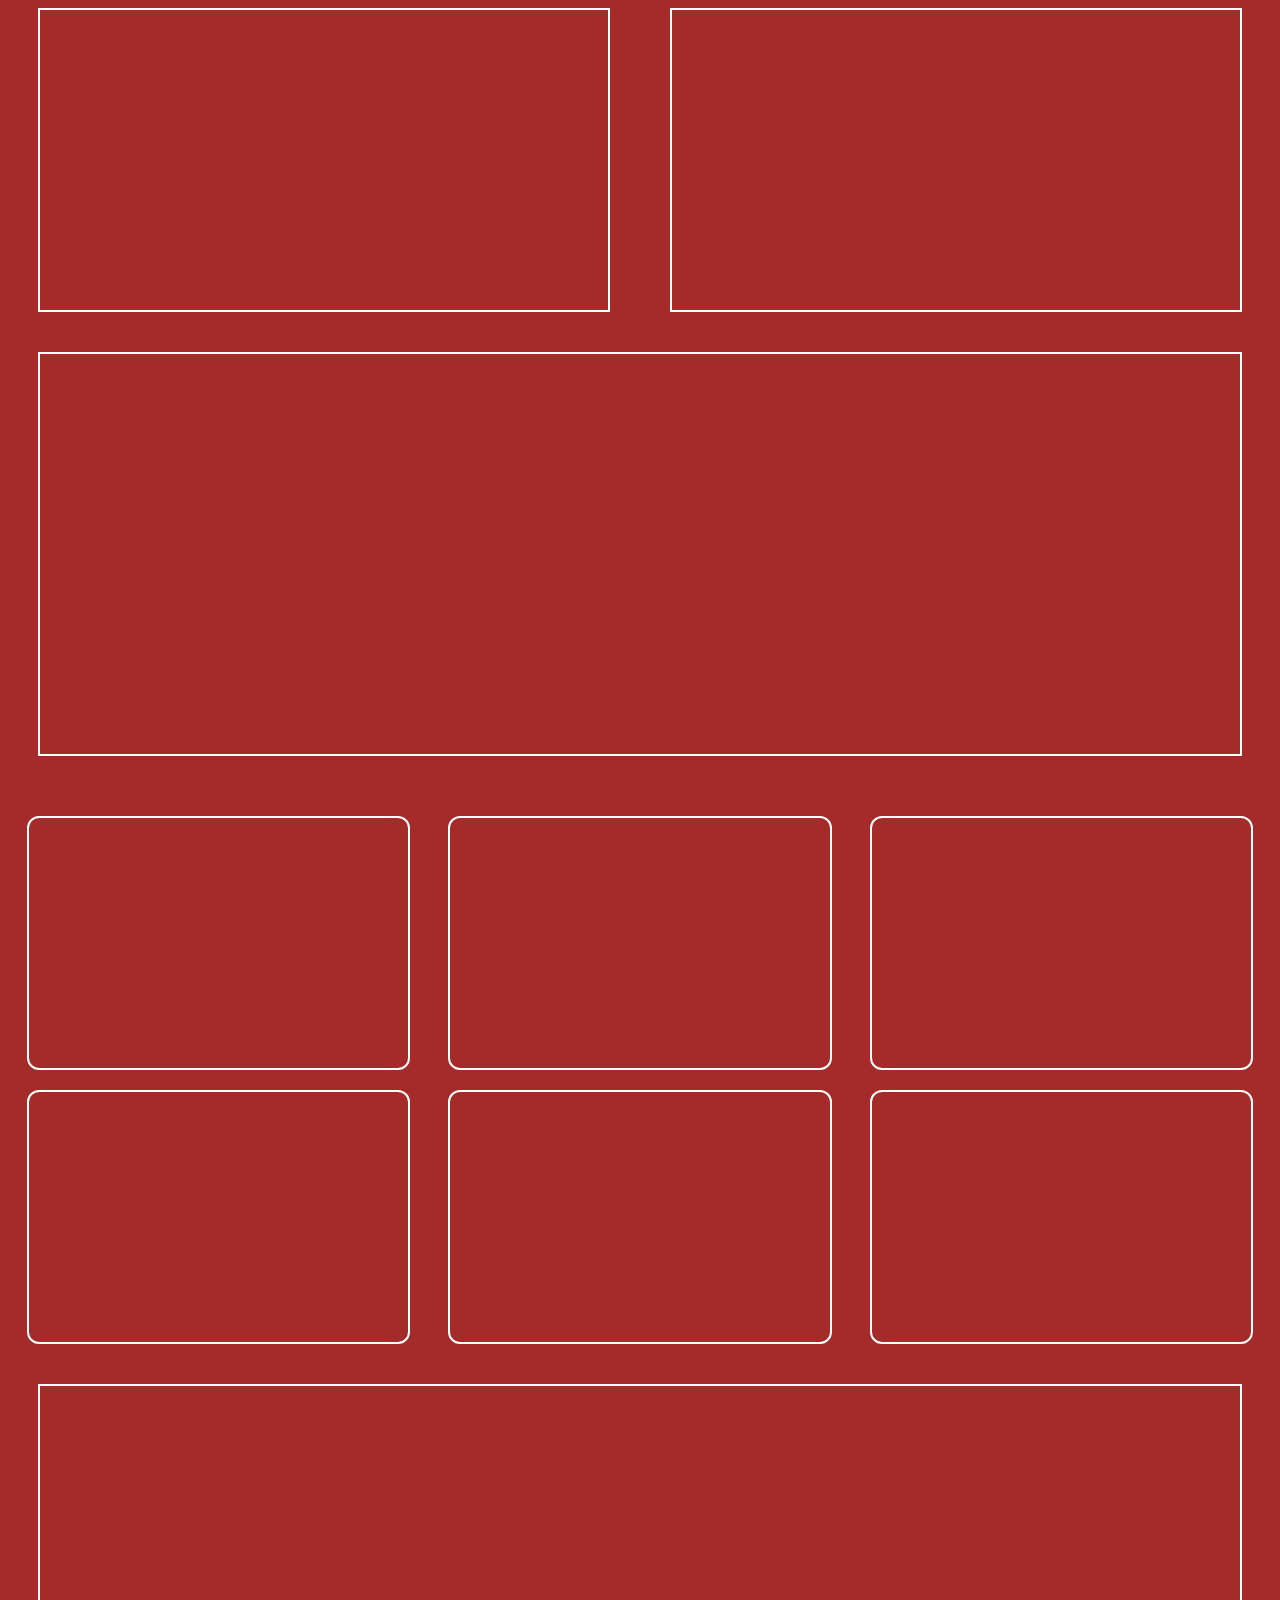
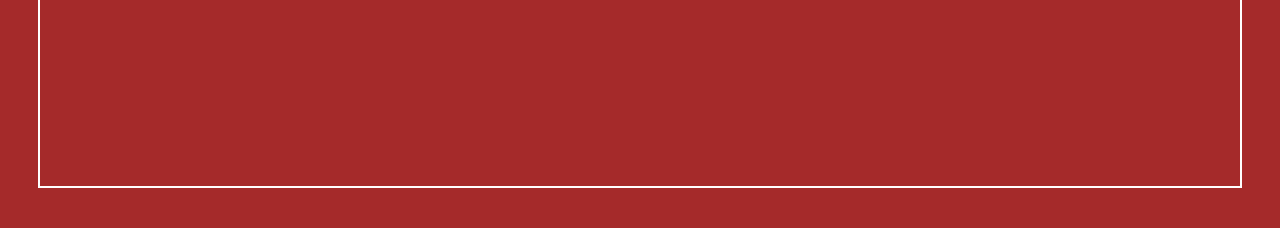
<file: wireframe.html>
<!DOCTYPE html>
<html lang="en">

<head>
    <meta charset="UTF-8">
    <meta name="viewport" content="width=device-width, initial-scale=1.0">
    <title>Document</title>
    <link rel="stylesheet" href="style.css">
</head>

<body class="body">

    <div class="entete">
        <div class="rectangle"></div>
        <div class="rectangle"></div>

    </div>


    <div class="granderectangle"></div>

    <div class="contenant6">

<div class="rect3"></div>
<div class="rect3"></div>
<div class="rect3"></div>

    </div>

    <div class="contenant6">

<div class="rect3"></div>
<div class="rect3"></div>
<div class="rect3"></div>
    
</div>

  
<div class="granderectangle "></div>


<div class=" contenantcercle">


<div class=" cercle"></div>
<div class="cercle"></div>
<div class="cercle"></div>
<div class="cercle"></div>

</div>










</body>

</html>
</file>
<file: style.css>
.body {
    background-color: brown;
}

.entete {

    border-radius: 2px solid rgb(211, 206, 206);
    display: flex;
    justify-content: space-around;
}

.rectangle {
    width: 45%;
    height: 300px;
    border: 2px solid white;

}
 .granderectangle {

width: 95%;
height: 400px;
border: 2px solid white;
margin:40px auto;

 }
 .contenant6{
 display: flex;
 justify-content: space-around;


 }
.rect3{

width: 30%;
height: 250px ;
border: 2px solid white;
border-radius: 12px;
margin-top: 20px;
}
.contenantcercle{
margin-top: 20px;

}
</file>
